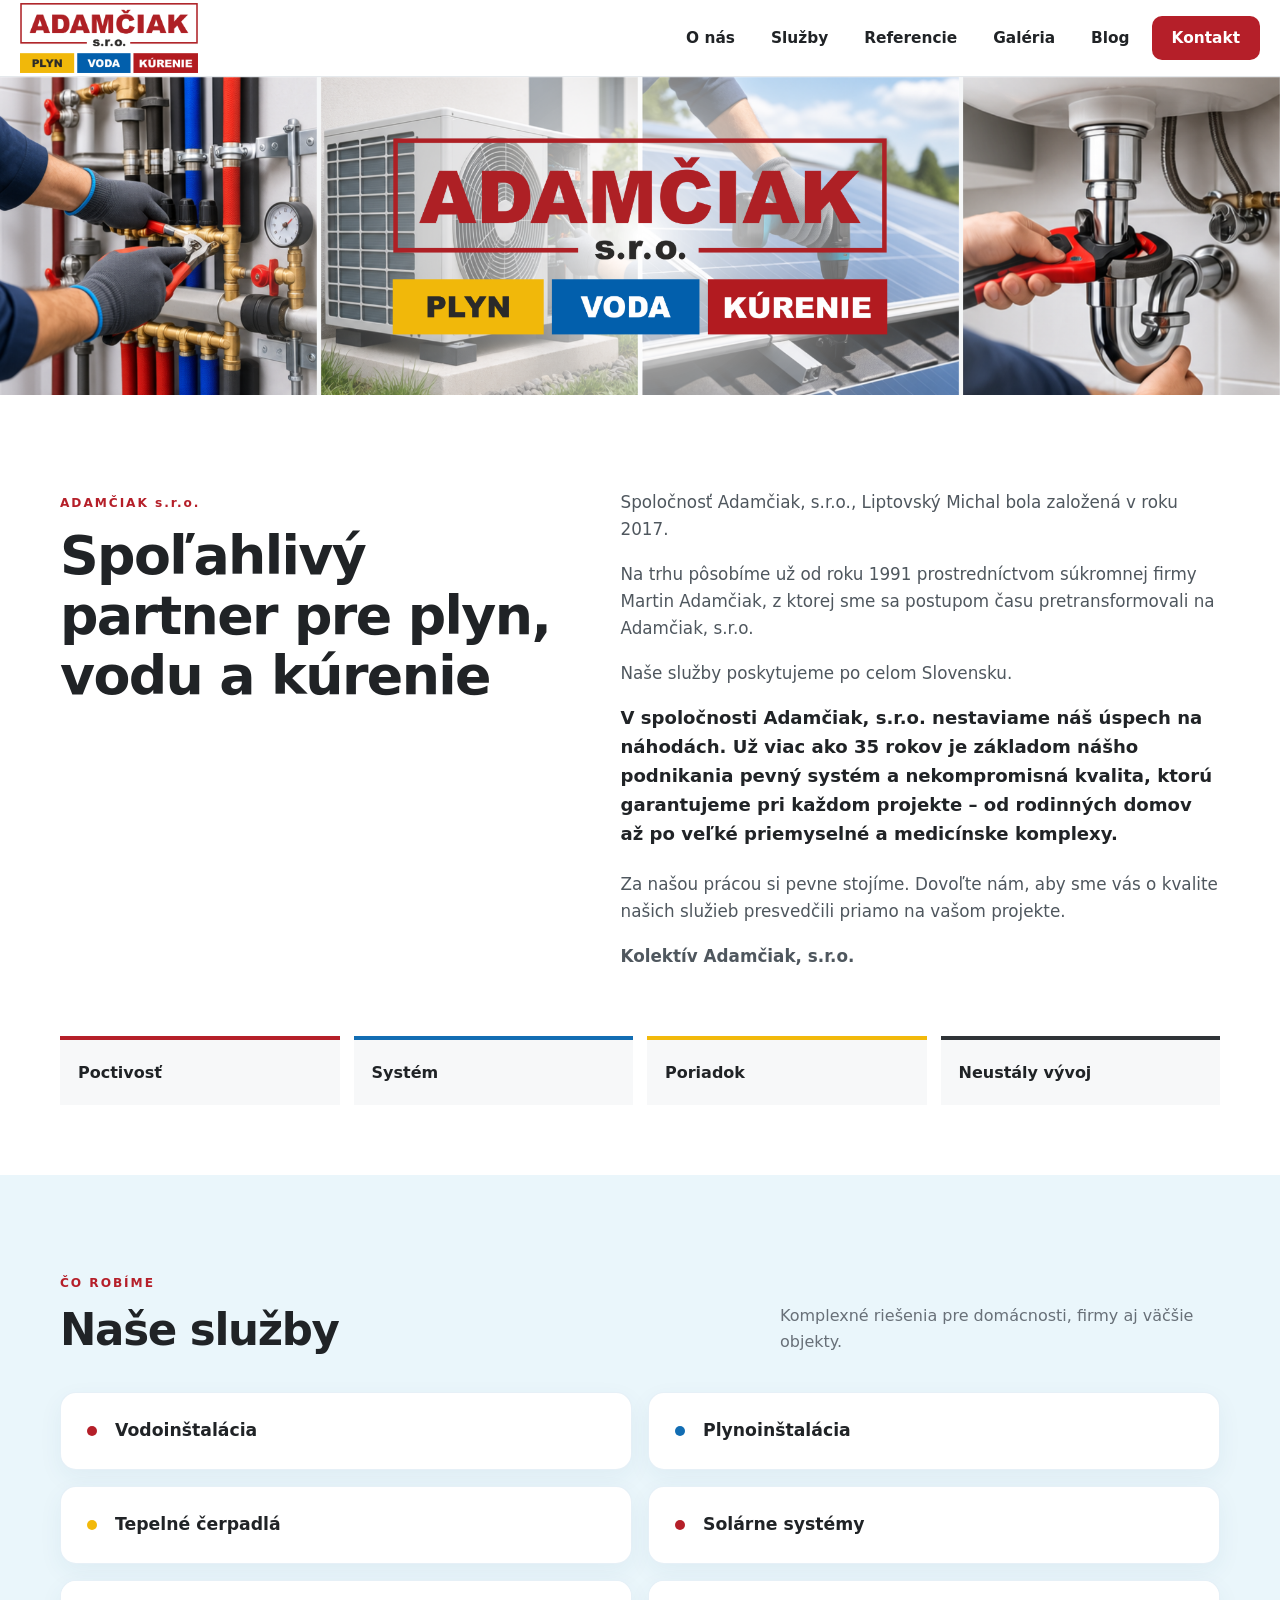
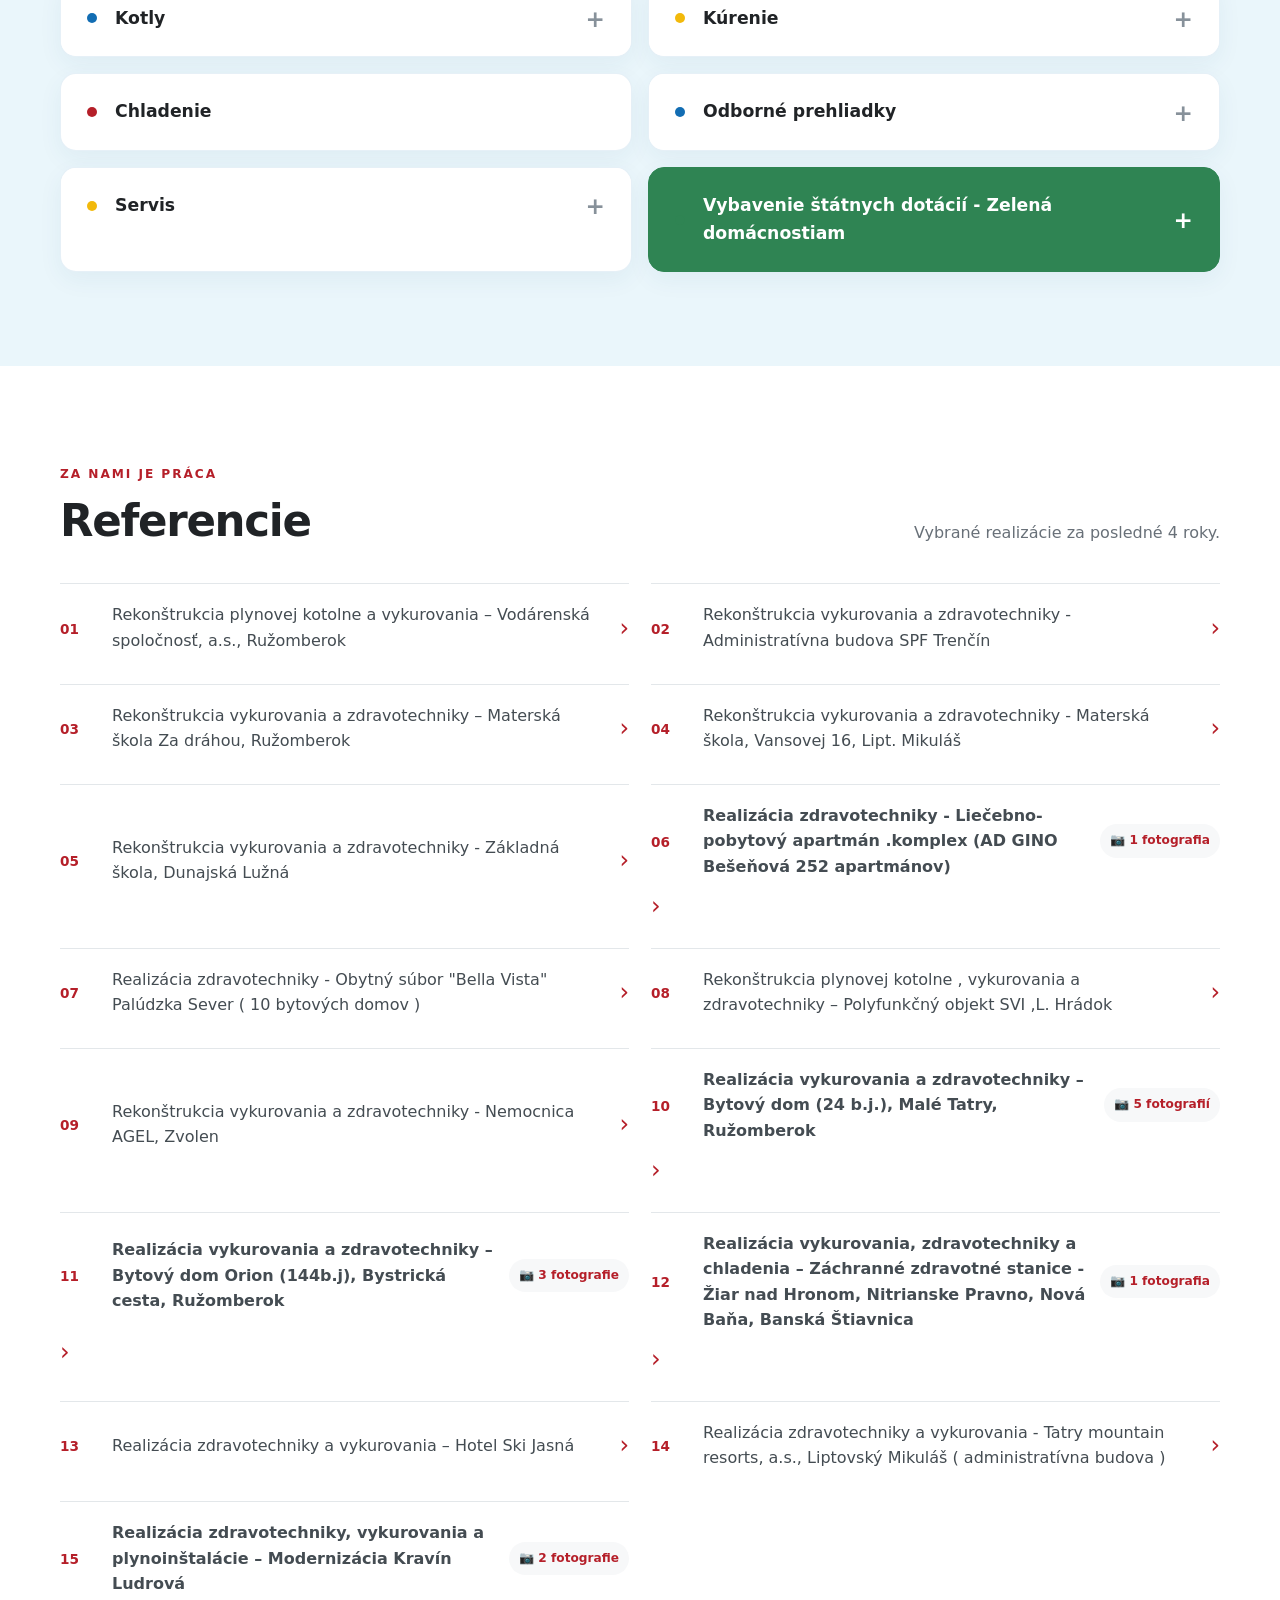
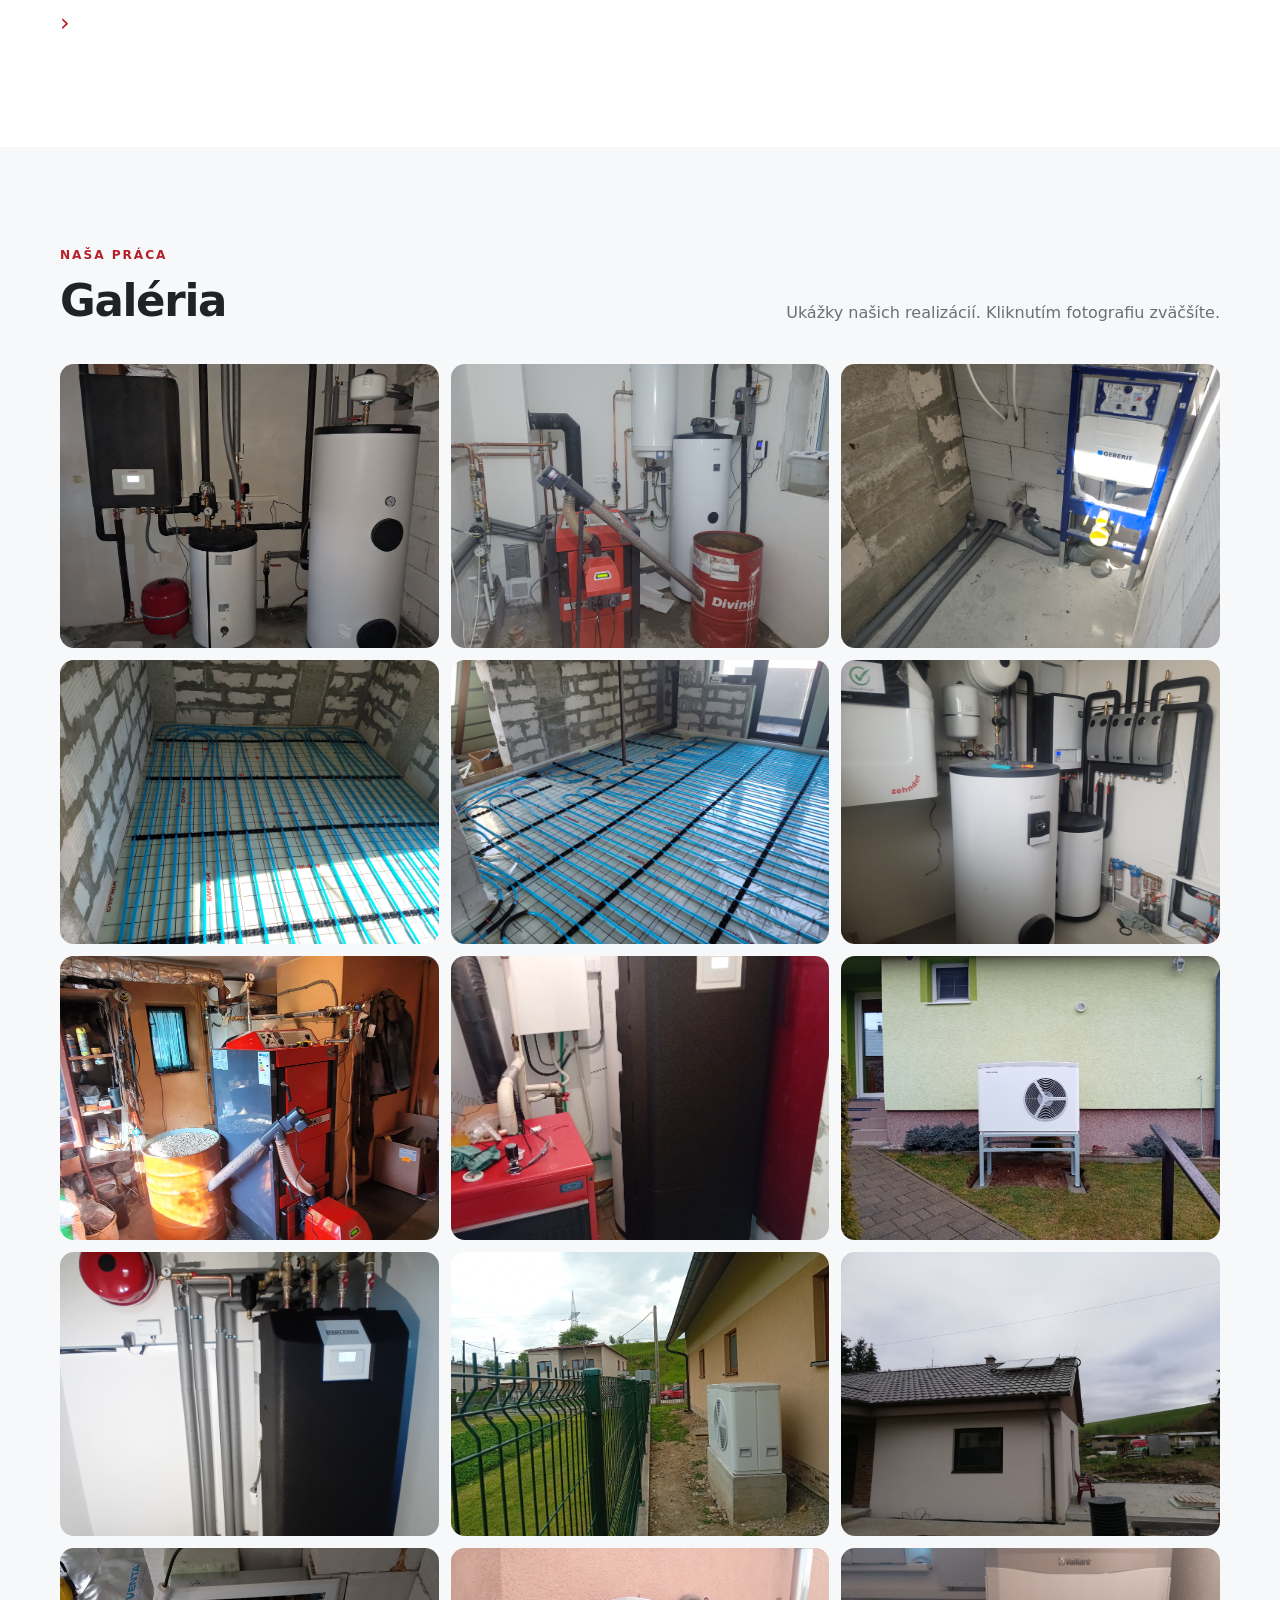
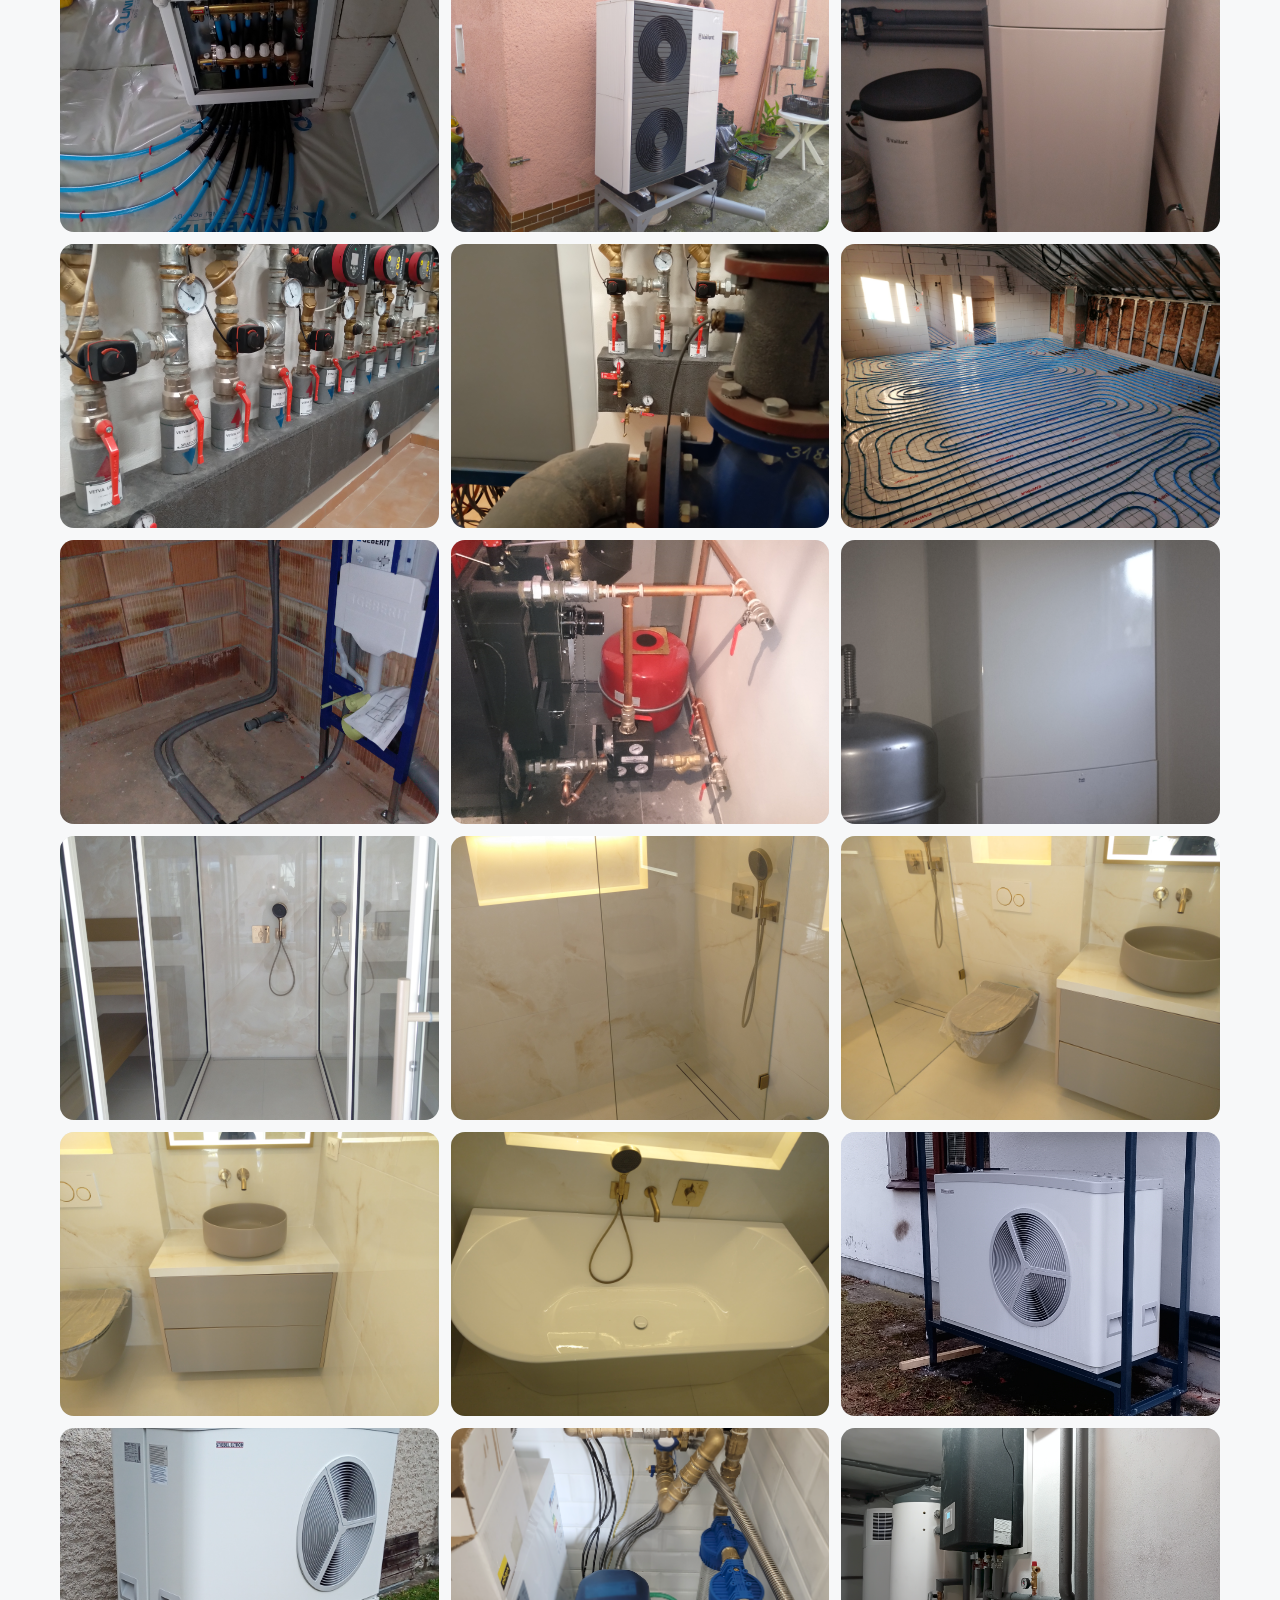
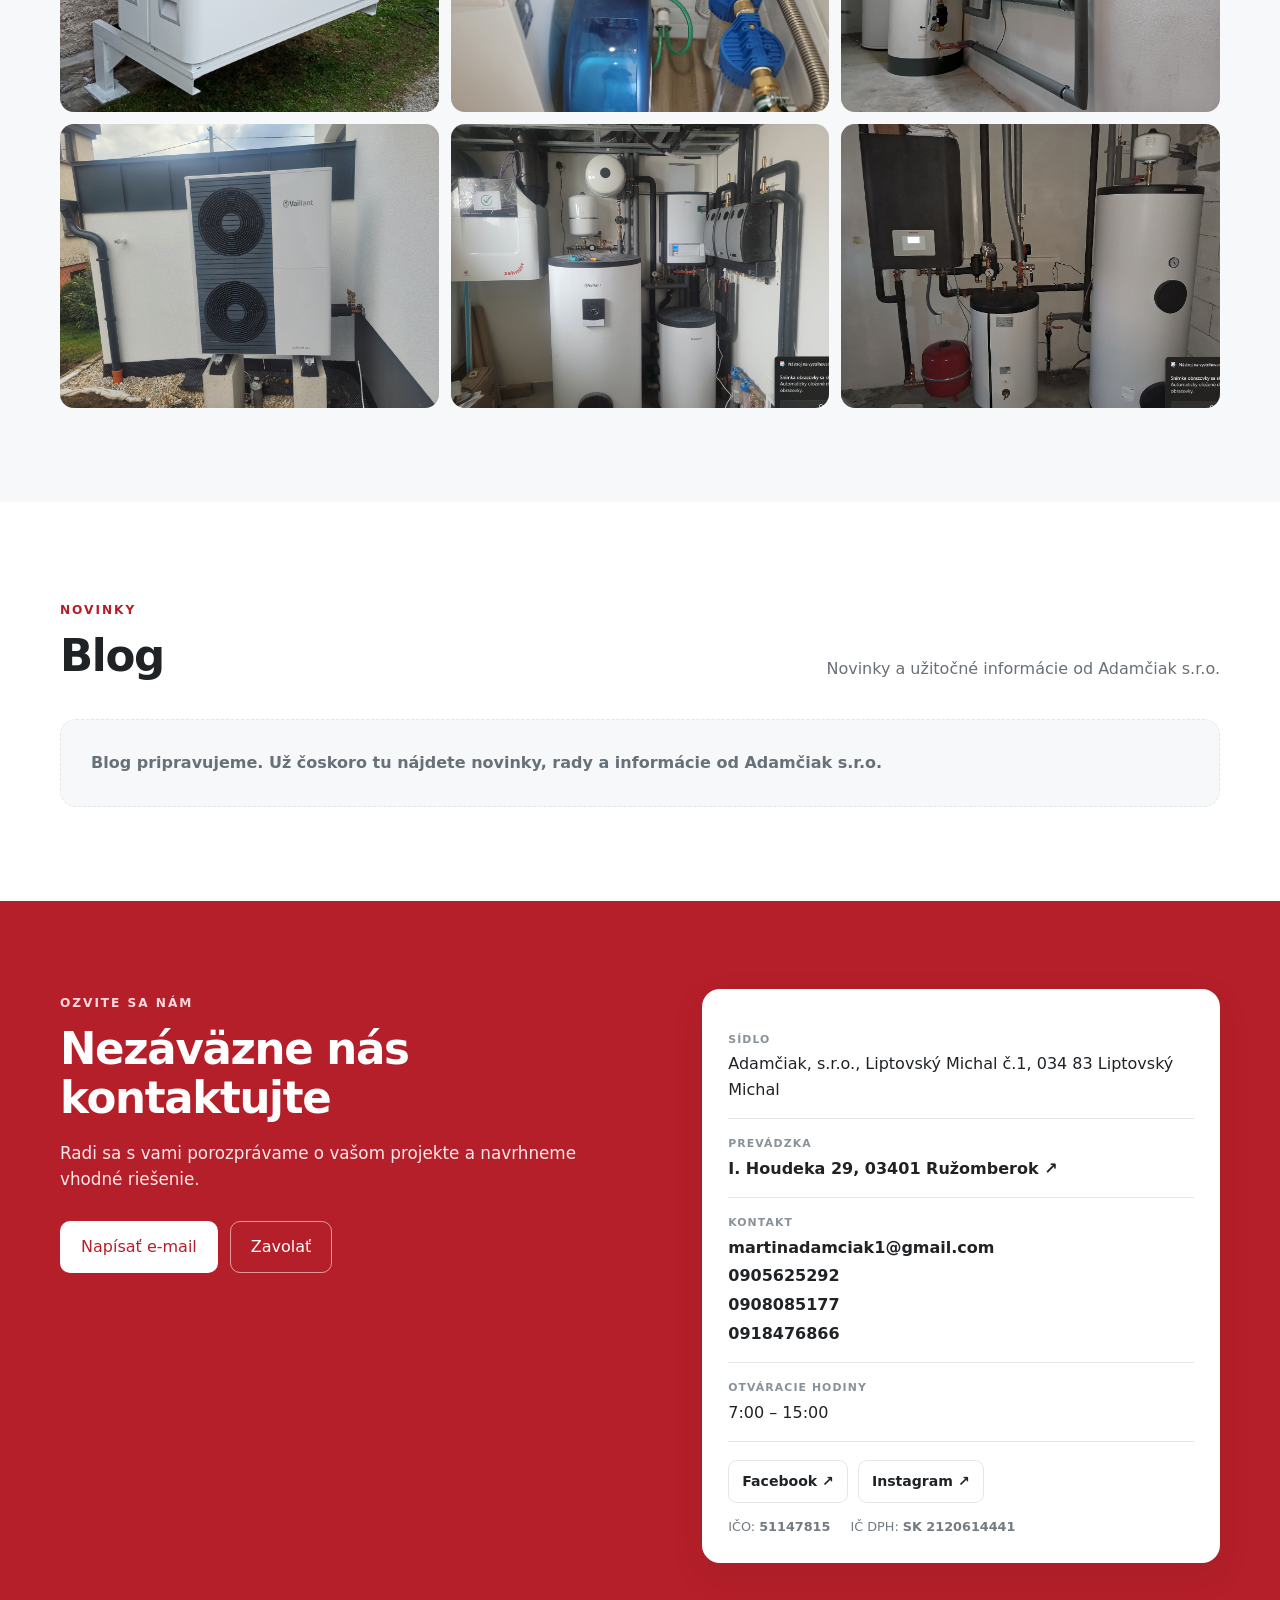
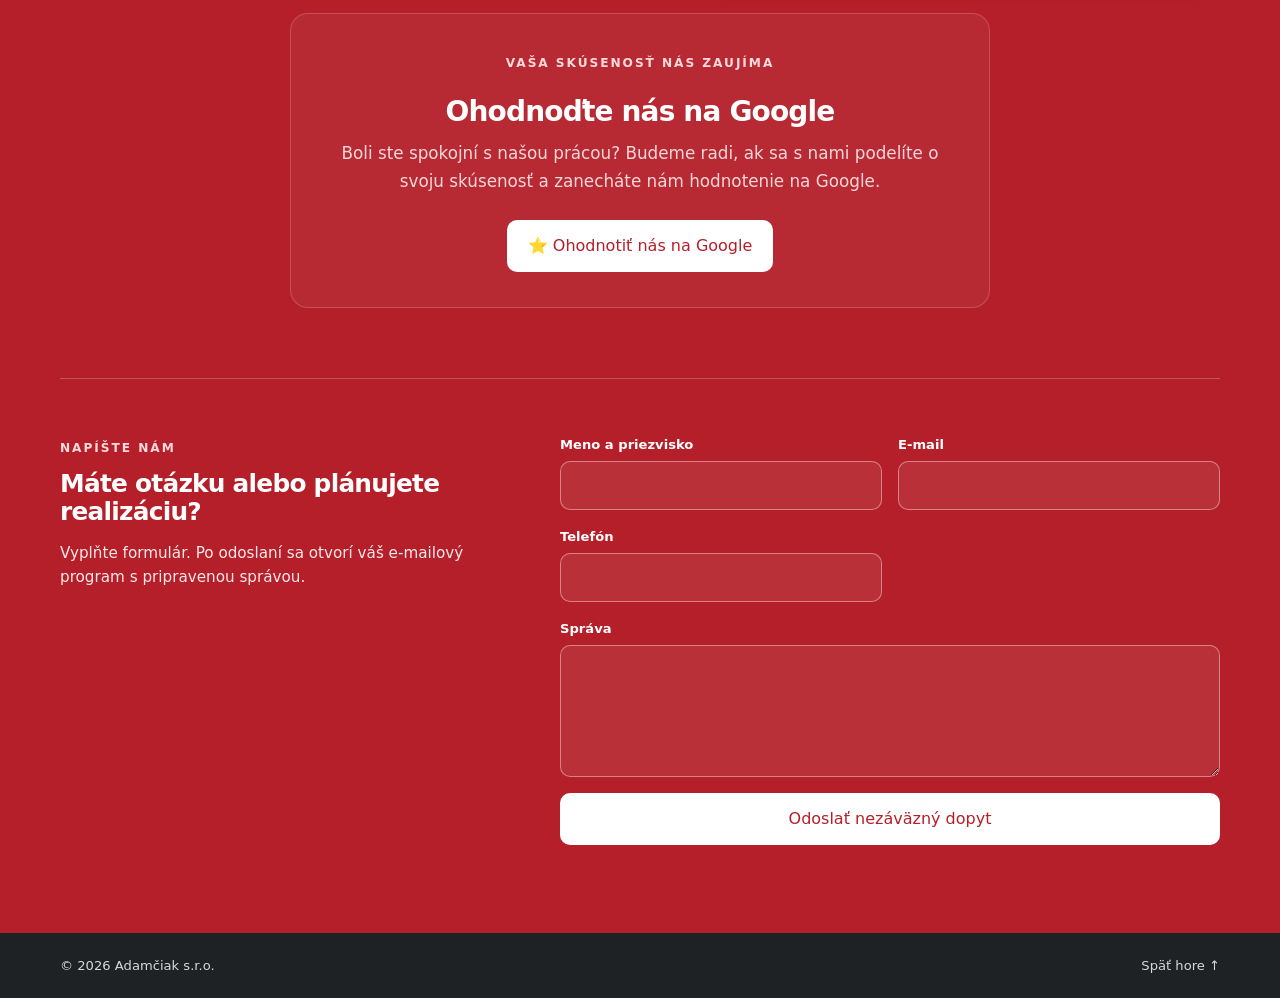
<file: index.html>
<!doctype html>
<html lang="sk">
<head>
  <meta charset="utf-8">
  <meta name="viewport" content="width=device-width, initial-scale=1">
 <meta name="description" content="Adamčiak s.r.o. – kúrenie, plynoinštalácie, vodoinštalácie, tepelné čerpadlá, kotly, solárne systémy a servis. Ružomberok a celé Slovensko.">
<title>Adamčiak s.r.o. | Kúrenie, plyn, voda a tepelné čerpadlá</title>
  <link rel="icon" href="assets/logo.png">
  <link rel="stylesheet" href="styles.css">
  <script type="application/ld+json">
{
  "@context": "https://schema.org",
  "@type": "LocalBusiness",
  "name": "Adamčiak s.r.o.",
  "url": "https://adamciak-sro.github.io/adamciak-sro/",
  "logo": "https://adamciak-sro.github.io/adamciak-sro/assets/logo.png",
  "description": "Adamčiak s.r.o. – kúrenie, plynoinštalácie, vodoinštalácie, tepelné čerpadlá, kotly, solárne systémy a servis.",
  "telephone": "+421905625292",
"contactPoint": [
  {
    "@type": "ContactPoint",
    "telephone": "+421908085177",
    "contactType": "customer service"
  },
  {
    "@type": "ContactPoint",
    "telephone": "+421918476866",
    "contactType": "customer service"
  }
],
  "email": "martinadamciak1@gmail.com",
  "address": {
    "@type": "PostalAddress",
    "streetAddress": "I. Houdeka 29",
    "postalCode": "034 01",
    "addressLocality": "Ružomberok",
    "addressCountry": "SK"
  },
  "areaServed": {
    "@type": "Country",
    "name": "Slovensko"
  },
  "openingHours": "Mo-Fr 07:00-15:00"
}
</script>
</head>
<body>
  <header class="site-header" id="top">
    <div class="nav-wrap">
      <a class="brand" href="#top" aria-label="Adamčiak s.r.o. – domov">
        <img src="assets/logo.png" alt="Adamčiak s.r.o.">
      </a>
      <button class="menu-toggle" aria-label="Otvoriť menu" aria-expanded="false">☰</button>
      <nav class="main-nav">
        <a href="#o-nas">O nás</a>
        <a href="#sluzby">Služby</a>
        <a href="#referencie">Referencie</a>
        <a href="#galeria">Galéria</a>
        <a href="#blog">Blog</a>
        <a href="#kontakt" class="nav-cta">Kontakt</a>
      </nav>
    </div>
  </header>

  <main>
    <section class="hero" aria-label="Adamčiak s.r.o.">
      <img src="assets/hero.png" alt="Adamčiak s.r.o. – plyn, voda a kúrenie">
    </section>

    <section class="intro section">
      <div class="container intro-grid">
        <div>
          <span class="eyebrow">ADAMČIAK s.r.o.</span>
          <h1 id="about-title">Spoľahlivý partner pre plyn, vodu a kúrenie</h1>
        </div>
        <div id="about-copy"></div>
      </div>
      <div class="container pillar-row" id="pillars"></div>
    </section>

    <section class="section services-section" id="sluzby">
      <div class="container">
        <div class="section-heading">
          <div>
            <span class="eyebrow">ČO ROBÍME</span>
            <h2>Naše služby</h2>
          </div>
          <p>Komplexné riešenia pre domácnosti, firmy aj väčšie objekty.</p>
        </div>
        <div class="services-grid" id="services-grid"></div>
      </div>
    </section>

    <section class="section references-section" id="referencie">
      <div class="container">
        <div class="section-heading">
          <div>
            <span class="eyebrow">ZA NAMI JE PRÁCA</span>
            <h2>Referencie</h2>
          </div>
          <p>Vybrané realizácie za posledné 4 roky.</p>
        </div>
        <div class="references-list" id="references-list"></div>
      </div>
    </section>

    <section class="section gallery-section" id="galeria">
      <div class="container">
        <div class="section-heading">
          <div>
            <span class="eyebrow">NAŠA PRÁCA</span>
            <h2>Galéria</h2>
          </div>
          <p>Ukážky našich realizácií. Kliknutím fotografiu zväčšíte.</p>
        </div>
        <div class="gallery-grid" id="gallery-grid"></div>
      </div>
    </section>

    <section class="section blog-section" id="blog">
      <div class="container">
        <div class="section-heading">
          <div>
            <span class="eyebrow">NOVINKY</span>
            <h2>Blog</h2>
          </div>
          <p>Novinky a užitočné informácie od Adamčiak s.r.o.</p>
        </div>
        <div class="blog-grid" id="blog-grid"></div>
      </div>
    </section>

    <section class="contact-section" id="kontakt">
      <div class="container contact-grid">
        <div>
          <span class="eyebrow eyebrow-light">OZVITE SA NÁM</span>
          <h2>Nezáväzne nás kontaktujte</h2>
          <p>Radi sa s vami porozprávame o vašom projekte a navrhneme vhodné riešenie.</p>
          <div class="contact-actions">
            <a id="email-button" class="button button-light" href="#">Napísať e-mail</a>
            <a id="phone-button" class="button button-outline" href="#">Zavolať</a>
          </div>
        </div>

        <div class="contact-card">
          <div class="contact-item">
            <span class="contact-label">Sídlo</span>
            <span id="registered-address"></span>
          </div>
          <div class="contact-item">
            <span class="contact-label">Prevádzka</span>
            <a id="map-link" href="#" target="_blank" rel="noopener"><span id="operation-address">I. Houdeka 29, 03401 Ružomberok</span> <span>↗</span></a>
          </div>
          <div class="contact-item">
            <span class="contact-label">Kontakt</span>
            <a id="contact-email" href="#"></a>
            <div id="contact-phones" class="contact-phones"></div>
          </div>
          <div class="contact-item">
            <span class="contact-label">Otváracie hodiny</span>
            <span id="hours"></span>
          </div>
          <div class="social-links" id="social-links"></div>
          <div class="contact-meta">
            <span>IČO: <strong id="ico"></strong></span>
            <span>IČ DPH: <strong id="icdph"></strong></span>
          </div>
        </div>
      </div>

      <div class="container google-review">
  <div class="google-review-content">
    <span class="eyebrow eyebrow-light">VAŠA SKÚSENOSŤ NÁS ZAUJÍMA</span>
    <h3>Ohodnoďte nás na Google</h3>
    <p>
      Boli ste spokojní s našou prácou? Budeme radi, ak sa s nami
      podelíte o svoju skúsenosť a zanecháte nám hodnotenie na Google.
    </p>
    <a
      href="https://g.page/r/CdEU4lOafS7lEBM/review"
      class="button button-light"
      target="_blank"
      rel="noopener"
    >
      ⭐ Ohodnotiť nás na Google
    </a>
  </div>
</div>
<div class="container form-wrap">
        <div class="form-intro">
          <span class="eyebrow eyebrow-light">NAPÍŠTE NÁM</span>
          <h3>Máte otázku alebo plánujete realizáciu?</h3>
          <p>Vyplňte formulár. Po odoslaní sa otvorí váš e-mailový program s pripravenou správou.</p>
        </div>
        <form id="contact-form" class="contact-form">
          <label>Meno a priezvisko<input name="name" required autocomplete="name"></label>
          <label>E-mail<input name="email" type="email" required autocomplete="email"></label>
          <label>Telefón<input name="phone" autocomplete="tel"></label>
          <label>Správa<textarea name="message" rows="5" required></textarea></label>
          <button class="button button-light" type="submit">Odoslať nezáväzný dopyt</button>
        </form>
      </div>
    </section>
  </main>

  <footer class="footer">
    <div class="container footer-inner">
      <span>© <span id="year"></span> Adamčiak s.r.o.</span>
      <a href="#top">Späť hore ↑</a>
    </div>
  </footer>


  <div class="reference-modal" id="reference-modal" aria-hidden="true">
    <div class="reference-modal-backdrop"></div>
    <div class="reference-modal-panel" role="dialog" aria-modal="true" aria-labelledby="reference-modal-title">
      <button class="reference-modal-close" aria-label="Zavrieť">×</button>
      <div class="reference-modal-content">
        <span class="eyebrow">REFERENCIA</span>
        <h3 id="reference-modal-title"></h3>
        <p id="reference-modal-description"></p>
        <div class="reference-modal-gallery" id="reference-modal-gallery"></div>
      </div>
    </div>
  </div>

  <div class="lightbox" id="lightbox" aria-hidden="true">
    <button class="lightbox-close" aria-label="Zavrieť">×</button>
    <button class="lightbox-prev" aria-label="Predchádzajúca fotografia">‹</button>
    <img id="lightbox-image" alt="">
    <button class="lightbox-next" aria-label="Ďalšia fotografia">›</button>
  </div>

  <script src="script.js"></script>
</body>
</html>
</file>
<file: styles.css>
:root{
  --red:#b51f29;
  --red-dark:#941922;
  --yellow:#f2b90b;
  --blue:#126db3;
  --blue-light:#eaf6fb;
  --ink:#202326;
  --muted:#687078;
  --line:#e3e7ea;
  --white:#fff;
  --soft:#f7f8f9;
  --shadow:0 12px 35px rgba(22,32,40,.08);
  --radius:18px;
}
*{box-sizing:border-box}
html{scroll-behavior:smooth}
body{margin:0;font-family:Inter,ui-sans-serif,system-ui,-apple-system,BlinkMacSystemFont,"Segoe UI",sans-serif;color:var(--ink);background:#fff;line-height:1.6}
img{max-width:100%;display:block}
a{color:inherit}
.container{width:min(1160px,calc(100% - 40px));margin-inline:auto}
.site-header{position:sticky;top:0;z-index:50;background:rgba(255,255,255,.96);backdrop-filter:blur(14px);border-bottom:1px solid rgba(227,231,234,.9)}
.nav-wrap{width:min(1240px,calc(100% - 32px));height:76px;margin:auto;display:flex;align-items:center;justify-content:space-between;gap:24px}
.brand{width:178px;display:block}
.brand img{width:100%;height:auto}
.main-nav{display:flex;align-items:center;gap:8px}
.main-nav a{text-decoration:none;font-weight:650;font-size:.96rem;padding:10px 14px;border-radius:10px}
.main-nav a:hover{background:var(--blue-light)}
.main-nav .nav-cta{background:var(--red);color:#fff;padding-inline:20px}
.menu-toggle{display:none;border:0;background:transparent;font-size:28px;cursor:pointer}
.hero{background:#f5f7f8;min-height:clamp(220px,33.5vh,440px);display:flex;align-items:center;justify-content:center;overflow:hidden}
.hero img{width:100%;height:100%;max-height:440px;object-fit:contain;object-position:center}
.section{padding:94px 0}
.intro{padding-bottom:70px}
.intro-grid{display:grid;grid-template-columns:.9fr 1.1fr;gap:70px;align-items:start}
.eyebrow{display:inline-block;color:var(--red);font-size:.76rem;letter-spacing:.16em;font-weight:800;margin-bottom:12px}
.eyebrow-light{color:#ffd9dc}
h1,h2,h3{line-height:1.12;letter-spacing:-.03em;margin:0}
h1{font-size:clamp(2.2rem,4.2vw,4.2rem);max-width:680px}
h2{font-size:clamp(2rem,3.4vw,3rem)}
h3{font-size:1.55rem}
#about-copy p{margin:0 0 18px;color:#4f575e;font-size:1.05rem}
#about-copy .highlight{font-size:1.13rem;color:var(--ink);font-weight:650}
#about-copy .closing{margin-top:22px}
.signature{font-weight:750;color:var(--red)}
.pillar-row{display:grid;grid-template-columns:repeat(4,1fr);gap:14px;margin-top:48px}
.pillar{border-top:4px solid var(--red);background:var(--soft);padding:20px 18px;font-weight:800}
.pillar:nth-child(2){border-color:var(--blue)}
.pillar:nth-child(3){border-color:var(--yellow)}
.pillar:nth-child(4){border-color:#2f3337}
.services-section{background:var(--blue-light)}
.section-heading{display:flex;justify-content:space-between;gap:40px;align-items:end;margin-bottom:38px}
.section-heading>p{max-width:440px;margin:0;color:var(--muted)}
.services-grid{display:grid;grid-template-columns:repeat(2,1fr);gap:16px}
.service-card{background:#fff;border:1px solid rgba(18,109,179,.1);border-radius:16px;overflow:hidden;box-shadow:0 8px 25px rgba(33,89,112,.06)}
.service-card button{width:100%;display:flex;align-items:center;justify-content:space-between;gap:20px;padding:24px 26px;border:0;background:#fff;color:var(--ink);font:inherit;font-weight:800;font-size:1.08rem;text-align:left;cursor:pointer}
.service-card button:hover{background:#fbfdfe}
.service-card .mark{width:10px;height:10px;border-radius:50%;background:var(--red);flex:0 0 auto}
.service-card:nth-child(3n+2) .mark{background:var(--blue)}
.service-card:nth-child(3n) .mark{background:var(--yellow)}
.service-card .plus{font-size:1.45rem;line-height:1;color:#87919a;transition:transform .2s}
.service-card.open .plus{transform:rotate(45deg)}
.service-details{max-height:0;overflow:hidden;transition:max-height .3s ease;background:#fff}
.service-details ul{margin:0;padding:0 26px 23px 50px;color:#5c646b}
.service-details li{margin:6px 0}
.service-card.static .service-name{padding:24px 26px;display:flex;align-items:center;gap:18px;font-weight:800;font-size:1.08rem}
.references-section{background:#fff}
.references-list{display:grid;grid-template-columns:repeat(2,1fr);gap:12px 22px;counter-reset:refs}
.reference{display:grid;grid-template-columns:38px 1fr auto;gap:14px;align-items:center;padding:18px 0;border-top:1px solid var(--line)}
.reference::before{counter-increment:refs;content:counter(refs,decimal-leading-zero);font-weight:850;color:var(--red);font-size:.85rem;padding-top:3px}
.reference span{color:#444c52}
.reference-title{min-width:0}
.reference-photo-badge{justify-self:end;display:inline-flex;align-items:center;gap:6px;padding:7px 10px;border-radius:999px;background:var(--soft);color:var(--red)!important;font-size:.76rem;font-weight:850;white-space:nowrap}
.reference.has-photos .reference-title{font-weight:750}
.reference-arrow{font-size:1.5rem;color:var(--red)!important;line-height:1}
.reference-no-photos{grid-column:1/-1;padding:18px;border:1px dashed var(--line);border-radius:12px;background:var(--soft);color:var(--muted)}
.gallery-section{background:var(--soft)}
.gallery-grid{display:grid;grid-template-columns:repeat(3,1fr);gap:12px}
.gallery-item{border:0;padding:0;background:#dfe4e7;border-radius:14px;overflow:hidden;cursor:zoom-in;aspect-ratio:4/3}
.gallery-item img{width:100%;height:100%;object-fit:cover;transition:transform .35s ease}
.gallery-item:hover img{transform:scale(1.035)}
.blog-section{background:#fff}
.blog-grid{display:grid;grid-template-columns:repeat(3,1fr);gap:18px}
.blog-card{padding:24px;border:1px solid var(--line);border-radius:16px}
.blog-date{color:var(--red);font-size:.78rem;font-weight:800;letter-spacing:.08em}
.blog-card p{color:var(--muted)}
.contact-section{background:var(--red);color:#fff;padding:88px 0}
.contact-grid{display:grid;grid-template-columns:1.05fr .95fr;gap:70px;align-items:start}
.contact-section h2{max-width:620px}
.contact-section p{color:#ffe8ea;max-width:560px;font-size:1.05rem}
.contact-actions{display:flex;gap:12px;margin-top:28px;flex-wrap:wrap}
.button{display:inline-flex;align-items:center;justify-content:center;min-height:48px;padding:12px 20px;border-radius:10px;border:1px solid transparent;text-decoration:none;font-weight:800;cursor:pointer;font:inherit}
.button-light{background:#fff;color:var(--red)}
.button-outline{background:transparent;color:#fff;border-color:rgba(255,255,255,.55)}
.button-outline:hover{background:rgba(255,255,255,.1)}
.contact-card{background:#fff;color:var(--ink);border-radius:18px;padding:26px;box-shadow:var(--shadow)}
.contact-item{padding:16px 0;border-bottom:1px solid var(--line);display:flex;flex-direction:column;gap:3px}
.contact-item:last-of-type{border-bottom:0}
.contact-item a{text-decoration:none;font-weight:700}
.contact-item a:hover{color:var(--red)}
.contact-label{text-transform:uppercase;letter-spacing:.1em;font-size:.68rem;font-weight:850;color:#8a9299}
.contact-meta{display:flex;gap:20px;flex-wrap:wrap;margin-top:10px;color:#737b82;font-size:.8rem}
.form-wrap{margin-top:70px;padding-top:55px;border-top:1px solid rgba(255,255,255,.22);display:grid;grid-template-columns:.8fr 1.2fr;gap:60px}
.form-intro p{font-size:.95rem}
.contact-form{display:grid;grid-template-columns:1fr 1fr;gap:16px}
.contact-form label{display:flex;flex-direction:column;gap:6px;font-size:.82rem;font-weight:750}
.contact-form label:nth-child(4),.contact-form button{grid-column:1/-1}
.contact-form input,.contact-form textarea{font:inherit;border:1px solid rgba(255,255,255,.4);background:rgba(255,255,255,.08);color:#fff;border-radius:10px;padding:13px 14px;outline:none}
.contact-form input:focus,.contact-form textarea:focus{border-color:#fff;background:rgba(255,255,255,.12)}
.contact-form textarea{resize:vertical}
.footer{background:#1f2225;color:#d5d9dc;padding:22px 0}
.footer-inner{display:flex;justify-content:space-between;gap:20px;font-size:.82rem}
.footer a{text-decoration:none}
.lightbox{position:fixed;inset:0;background:rgba(7,10,12,.92);z-index:100;display:none;align-items:center;justify-content:center;padding:50px}
.lightbox.show{display:flex}
.lightbox img{max-width:90vw;max-height:88vh;object-fit:contain}
.lightbox button{position:absolute;border:0;background:rgba(255,255,255,.1);color:#fff;width:48px;height:48px;border-radius:50%;font-size:32px;cursor:pointer}
.lightbox-close{top:22px;right:22px}
.lightbox-prev{left:22px;top:50%;transform:translateY(-50%)}
.lightbox-next{right:22px;top:50%;transform:translateY(-50%)}
@media (max-width:900px){
  .nav-wrap{height:68px}
  .brand{width:150px}
  .menu-toggle{display:block}
  .main-nav{position:absolute;left:16px;right:16px;top:74px;background:#fff;border:1px solid var(--line);border-radius:14px;padding:8px;display:none;flex-direction:column;align-items:stretch;box-shadow:var(--shadow)}
  .main-nav.open{display:flex}
  .main-nav a{padding:13px 14px}
  .intro-grid,.contact-grid,.form-wrap{grid-template-columns:1fr;gap:34px}
  .pillar-row{grid-template-columns:repeat(2,1fr)}
  .references-list{grid-template-columns:1fr}
  .gallery-grid{grid-template-columns:repeat(2,1fr)}
  .blog-grid{grid-template-columns:1fr 1fr}
}
@media (max-width:600px){
  .container{width:min(100% - 28px,1160px)}
  .hero{min-height:190px}
  .section{padding:68px 0}
  .intro{padding-bottom:45px}
  .section-heading{display:block}
  .section-heading>p{margin-top:14px}
  .services-grid{grid-template-columns:1fr}
  .pillar-row,.gallery-grid,.blog-grid{grid-template-columns:1fr}
  .contact-section{padding:70px 0}
  .form-wrap{margin-top:52px;padding-top:45px}
  .contact-form{grid-template-columns:1fr}
  .contact-form label:nth-child(4),.contact-form button{grid-column:auto}
  .footer-inner{flex-direction:column}
  .lightbox{padding:20px}
  .lightbox-prev{left:10px}.lightbox-next{right:10px}.lightbox-close{top:10px;right:10px}
}
.green-service{border-color:#2f8453;background:#2f8453;}
.green-service .mark{background:#2f8453 !important;}
.green-service button{background:#2f8453;color:#fff;} .green-service button:hover{background:#277246;} .green-service .service-name{background:#2f8453;color:#fff;}
.blog-empty{grid-column:1/-1;border:1px dashed var(--line);border-radius:16px;padding:30px;color:var(--muted);background:var(--soft);font-weight:650;}
.contact-phones{display:flex;flex-direction:column;gap:3px;}
.contact-phone-link{font-weight:700;text-decoration:none;}
.contact-phone-link:hover{color:var(--red);}
.social-links{display:flex;gap:10px;flex-wrap:wrap;padding:18px 0 4px;}
.social-link{display:inline-flex;align-items:center;padding:9px 13px;border:1px solid var(--line);border-radius:9px;text-decoration:none;font-weight:750;font-size:.88rem;}
.social-link:hover{background:var(--soft);color:var(--red);}

.reference{appearance:none;background:none;border-left:0;border-right:0;border-bottom:0;width:100%;text-align:left;cursor:pointer;font:inherit;}
.reference:hover .reference-title{text-decoration:underline;text-underline-offset:4px;}
.reference:hover .reference-photo-badge{text-decoration:none;}
.reference-modal{position:fixed;inset:0;z-index:120;display:none;align-items:center;justify-content:center;padding:24px;}
.reference-modal.show{display:flex;}
.reference-modal-backdrop{position:absolute;inset:0;background:rgba(7,10,12,.72);backdrop-filter:blur(3px);}
.reference-modal-panel{position:relative;z-index:1;width:min(920px,94vw);max-height:90vh;overflow:auto;background:#fff;border-radius:22px;box-shadow:0 24px 80px rgba(0,0,0,.28);}
.reference-modal-content{padding:34px;}
.reference-modal-content h3{margin:6px 0 10px;font-size:clamp(1.5rem,3vw,2.2rem);}
.reference-modal-content p{color:var(--muted);margin:0 0 22px;}
.reference-modal-close{position:absolute;right:16px;top:14px;border:0;background:var(--soft);width:42px;height:42px;border-radius:50%;font-size:28px;line-height:1;cursor:pointer;z-index:2;}
.reference-modal-gallery{display:grid;grid-template-columns:repeat(3,1fr);gap:12px;}
.reference-photo{border:0;padding:0;background:none;border-radius:14px;overflow:hidden;cursor:pointer;aspect-ratio:4/3;}
.reference-photo img{width:100%;height:100%;object-fit:cover;display:block;transition:transform .25s ease;}
.reference-photo:hover img{transform:scale(1.03);}
@media(max-width:700px){.reference{grid-template-columns:30px 1fr auto;gap:9px}.reference-photo-badge{font-size:.7rem;padding:6px 8px}.reference-modal{padding:10px}.reference-modal-content{padding:24px 18px}.reference-modal-gallery{grid-template-columns:1fr 1fr}}

.green-service .plus{color:#fff;}
.green-service .service-details{background:#2f8453;color:#fff;}
.green-service .service-details ul{color:#fff;}
/* Google hodnotenie */
.google-review {
  margin-top: 50px;
  margin-bottom: 20px;
}

.google-review-content {
  text-align: center;
  max-width: 700px;
  margin: 0 auto;
  padding: 35px 30px;
  border: 1px solid rgba(255,255,255,0.18);
  border-radius: 18px;
  background: rgba(255,255,255,0.05);
}

.google-review-content h3 {
  margin: 10px 0 12px;
  font-size: 28px;
}

.google-review-content p {
  max-width: 600px;
  margin: 0 auto 24px;
  line-height: 1.7;
  opacity: 0.9;
}

.google-review-content .button {
  display: inline-flex;
  align-items: center;
  justify-content: center;
  gap: 8px;
}
</file>
